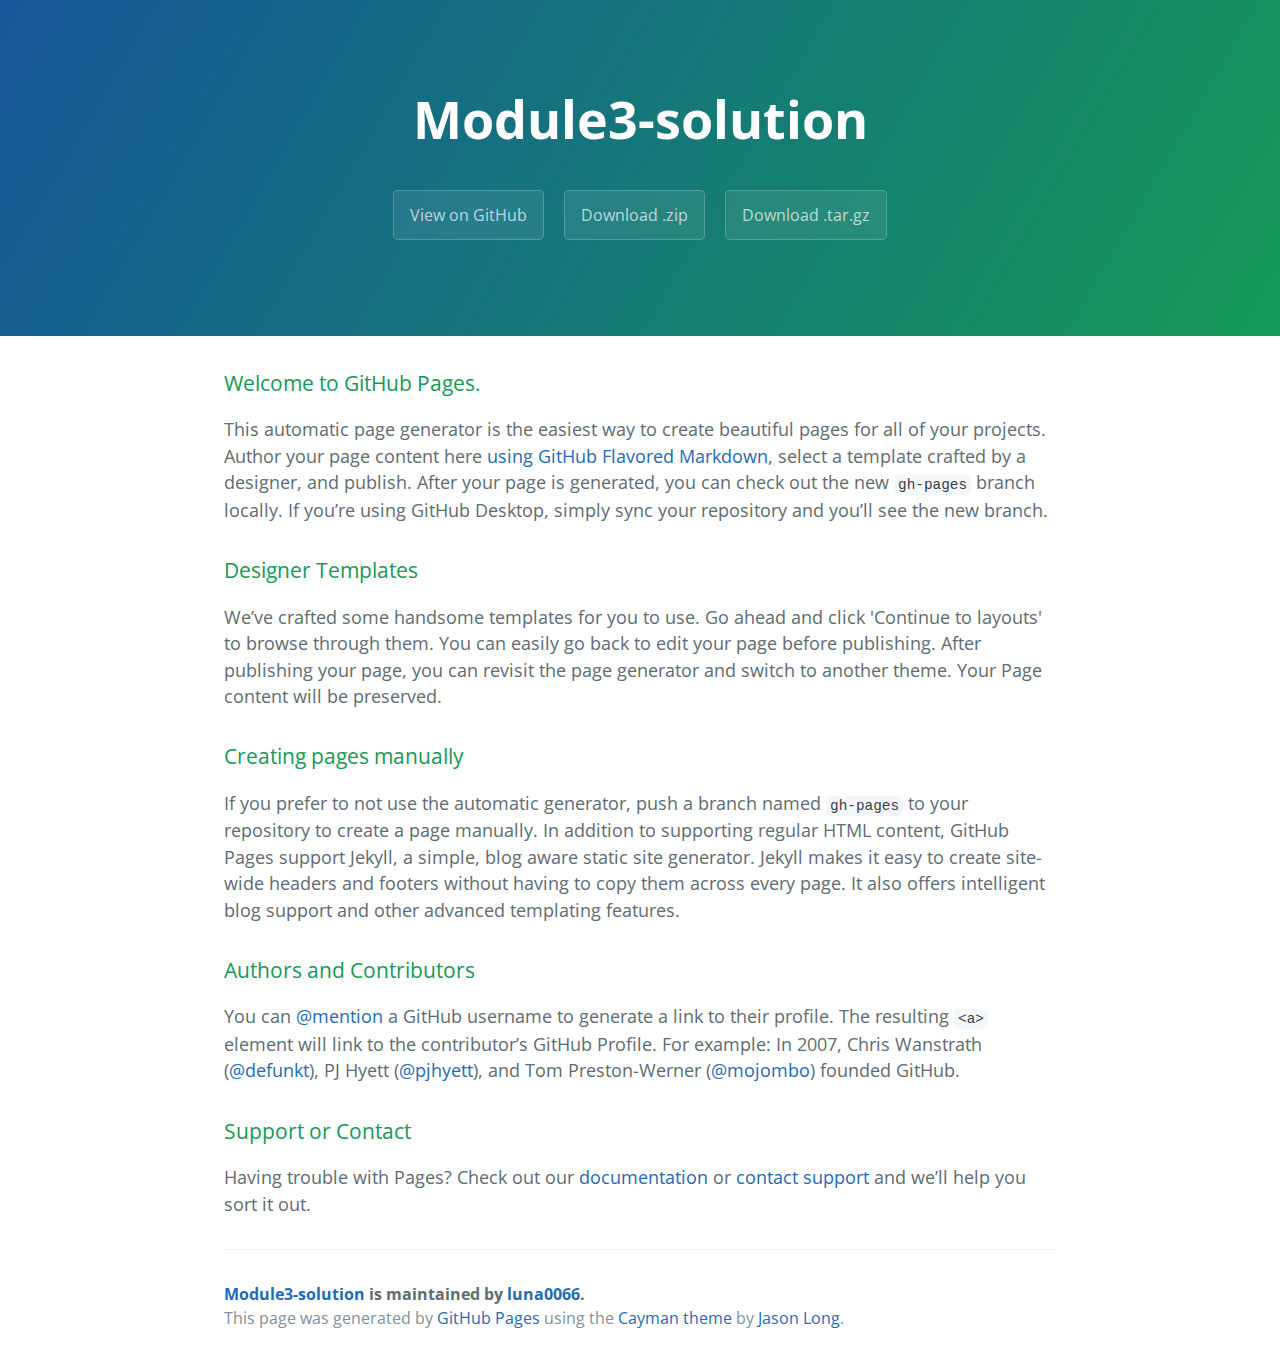
<file: index.html>
<!DOCTYPE html>
<html lang="en-us">
  <head>
    <meta charset="UTF-8">
    <title>Module3-solution by luna0066</title>
    <meta name="viewport" content="width=device-width, initial-scale=1">
    <link rel="stylesheet" type="text/css" href="stylesheets/normalize.css" media="screen">
    <link href='https://fonts.googleapis.com/css?family=Open+Sans:400,700' rel='stylesheet' type='text/css'>
    <link rel="stylesheet" type="text/css" href="stylesheets/stylesheet.css" media="screen">
    <link rel="stylesheet" type="text/css" href="stylesheets/github-light.css" media="screen">
  </head>
  <body>
    <section class="page-header">
      <h1 class="project-name">Module3-solution</h1>
      <h2 class="project-tagline"></h2>
      <a href="https://github.com/luna0066/module3-solution" class="btn">View on GitHub</a>
      <a href="https://github.com/luna0066/module3-solution/zipball/master" class="btn">Download .zip</a>
      <a href="https://github.com/luna0066/module3-solution/tarball/master" class="btn">Download .tar.gz</a>
    </section>

    <section class="main-content">
      <h3>
<a id="welcome-to-github-pages" class="anchor" href="#welcome-to-github-pages" aria-hidden="true"><span aria-hidden="true" class="octicon octicon-link"></span></a>Welcome to GitHub Pages.</h3>

<p>This automatic page generator is the easiest way to create beautiful pages for all of your projects. Author your page content here <a href="https://guides.github.com/features/mastering-markdown/">using GitHub Flavored Markdown</a>, select a template crafted by a designer, and publish. After your page is generated, you can check out the new <code>gh-pages</code> branch locally. If you’re using GitHub Desktop, simply sync your repository and you’ll see the new branch.</p>

<h3>
<a id="designer-templates" class="anchor" href="#designer-templates" aria-hidden="true"><span aria-hidden="true" class="octicon octicon-link"></span></a>Designer Templates</h3>

<p>We’ve crafted some handsome templates for you to use. Go ahead and click 'Continue to layouts' to browse through them. You can easily go back to edit your page before publishing. After publishing your page, you can revisit the page generator and switch to another theme. Your Page content will be preserved.</p>

<h3>
<a id="creating-pages-manually" class="anchor" href="#creating-pages-manually" aria-hidden="true"><span aria-hidden="true" class="octicon octicon-link"></span></a>Creating pages manually</h3>

<p>If you prefer to not use the automatic generator, push a branch named <code>gh-pages</code> to your repository to create a page manually. In addition to supporting regular HTML content, GitHub Pages support Jekyll, a simple, blog aware static site generator. Jekyll makes it easy to create site-wide headers and footers without having to copy them across every page. It also offers intelligent blog support and other advanced templating features.</p>

<h3>
<a id="authors-and-contributors" class="anchor" href="#authors-and-contributors" aria-hidden="true"><span aria-hidden="true" class="octicon octicon-link"></span></a>Authors and Contributors</h3>

<p>You can <a href="https://help.github.com/articles/basic-writing-and-formatting-syntax/#mentioning-users-and-teams" class="user-mention">@mention</a> a GitHub username to generate a link to their profile. The resulting <code>&lt;a&gt;</code> element will link to the contributor’s GitHub Profile. For example: In 2007, Chris Wanstrath (<a href="https://github.com/defunkt" class="user-mention">@defunkt</a>), PJ Hyett (<a href="https://github.com/pjhyett" class="user-mention">@pjhyett</a>), and Tom Preston-Werner (<a href="https://github.com/mojombo" class="user-mention">@mojombo</a>) founded GitHub.</p>

<h3>
<a id="support-or-contact" class="anchor" href="#support-or-contact" aria-hidden="true"><span aria-hidden="true" class="octicon octicon-link"></span></a>Support or Contact</h3>

<p>Having trouble with Pages? Check out our <a href="https://help.github.com/pages">documentation</a> or <a href="https://github.com/contact">contact support</a> and we’ll help you sort it out.</p>

      <footer class="site-footer">
        <span class="site-footer-owner"><a href="https://github.com/luna0066/module3-solution">Module3-solution</a> is maintained by <a href="https://github.com/luna0066">luna0066</a>.</span>

        <span class="site-footer-credits">This page was generated by <a href="https://pages.github.com">GitHub Pages</a> using the <a href="https://github.com/jasonlong/cayman-theme">Cayman theme</a> by <a href="https://twitter.com/jasonlong">Jason Long</a>.</span>
      </footer>

    </section>

  
  </body>
</html>
</file>
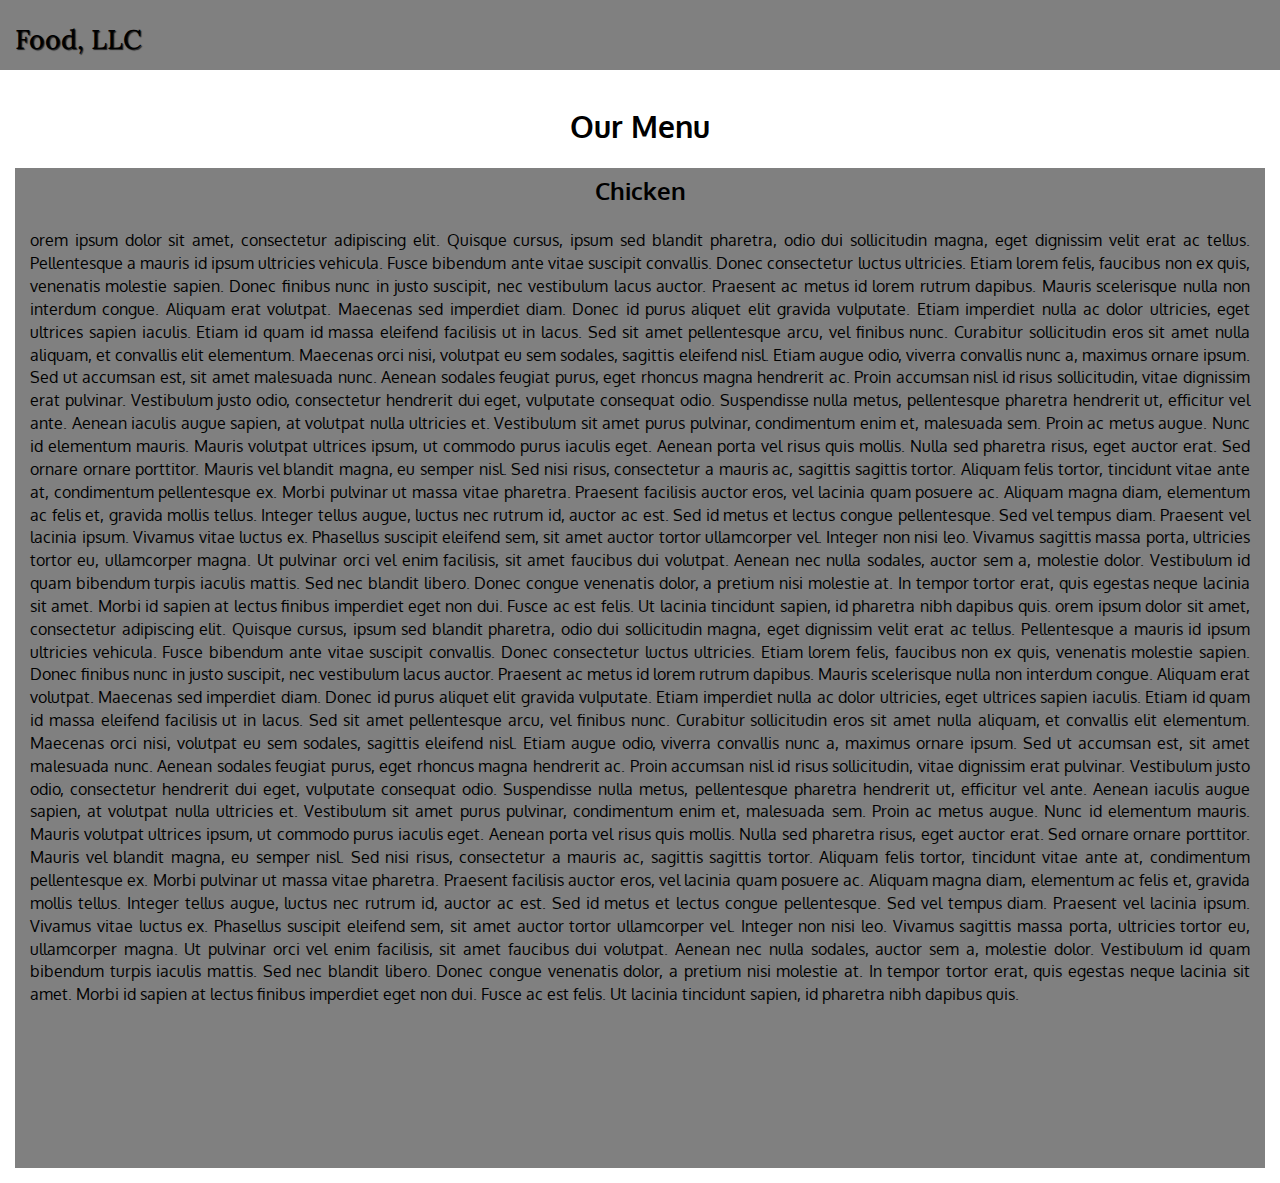
<file: site/index.html>
<!doctype html>
<html>
	<head>
		<meta charset="utf-8">
		<meta http-equiv="X-UA-Compatible" content="IE=edge">		
		 <meta name="viewport" content="width=device-width, initial-scale=1">
    	<title>Food, LLC</title>
    	<link rel="stylesheet" href="css/bootstrap.min.css">
    	<link rel="stylesheet" href="css/styles.css">
    	<link href='https://fonts.googleapis.com/css?family=Oxygen:400,300,700' rel='stylesheet' type='text/css'>
    	<link href='https://fonts.googleapis.com/css?family=Lora' rel='stylesheet' type='text/css'>
	</head>
	<body>
		<header>
			<nav id="header-nav" class="navbar navbar-default">
				 <div class="container">
       				 <div class="navbar-header">

						<div class="navbar-brand">
							<a href="index.html"><h1>Food, LLC</h1></a>
						</div><!-- end div navbar-brand-->

						<button type="button" class="navbar-toggle collapsed visible-xs" data-toggle="collapse" data-target="#collapsable-nav" aria-expanded="false" >
			            	<span class="sr-only">Toggle navigation</span>
			            	<span class="icon-bar"></span>
			            	<span class="icon-bar"></span>
			            	<span class="icon-bar"></span>
			          	</button>
					</div><!-- end div navbar-header-->
				</div><!-- end div container-->

				<div id="collapsable-nav" class="collapse navbar-collapse">
           			<ul id="nav-list" class="nav navbar-nav navbar-right visible-xs">
           				<li>
           					<a href="#">
                			<br>Sushi</a>
           				</li>
           				<li>
           					<a href="#">
                			<br>Meat</a>
           				</li>
           				<li>
           					<a href="#">
                			<br>Chiken</a>
           				</li>
           			</ul>
           		</div><!-- end div collapsable-nav-->
			</nav>
		</header>

		<div id="main-content"  class="container" >
			<div class="row" class="col-md-12 col-lg-12 col-xs-12 col-sm-12">
						
			<h2 class="text-center">Our Menu</h2>
		
			<div id="option-menu" >
				<h3>Chicken</h3>
				<p id="description-menu" >

				orem ipsum dolor sit amet, consectetur adipiscing elit. Quisque cursus, ipsum sed blandit pharetra, odio dui sollicitudin magna, eget dignissim velit erat ac tellus. Pellentesque a mauris id ipsum ultricies vehicula. Fusce bibendum ante vitae suscipit convallis. Donec consectetur luctus ultricies. Etiam lorem felis, faucibus non ex quis, venenatis molestie sapien. Donec finibus nunc in justo suscipit, nec vestibulum lacus auctor. Praesent ac metus id lorem rutrum dapibus. Mauris scelerisque nulla non interdum congue. Aliquam erat volutpat. Maecenas sed imperdiet diam. Donec id purus aliquet elit gravida vulputate. Etiam imperdiet nulla ac dolor ultricies, eget ultrices sapien iaculis. Etiam id quam id massa eleifend facilisis ut in lacus.

				Sed sit amet pellentesque arcu, vel finibus nunc. Curabitur sollicitudin eros sit amet nulla aliquam, et convallis elit elementum. Maecenas orci nisi, volutpat eu sem sodales, sagittis eleifend nisl. Etiam augue odio, viverra convallis nunc a, maximus ornare ipsum. Sed ut accumsan est, sit amet malesuada nunc. Aenean sodales feugiat purus, eget rhoncus magna hendrerit ac. Proin accumsan nisl id risus sollicitudin, vitae dignissim erat pulvinar.

				Vestibulum justo odio, consectetur hendrerit dui eget, vulputate consequat odio. Suspendisse nulla metus, pellentesque pharetra hendrerit ut, efficitur vel ante. Aenean iaculis augue sapien, at volutpat nulla ultricies et. Vestibulum sit amet purus pulvinar, condimentum enim et, malesuada sem. Proin ac metus augue. Nunc id elementum mauris. Mauris volutpat ultrices ipsum, ut commodo purus iaculis eget. Aenean porta vel risus quis mollis. Nulla sed pharetra risus, eget auctor erat. Sed ornare ornare porttitor. Mauris vel blandit magna, eu semper nisl.

				Sed nisi risus, consectetur a mauris ac, sagittis sagittis tortor. Aliquam felis tortor, tincidunt vitae ante at, condimentum pellentesque ex. Morbi pulvinar ut massa vitae pharetra. Praesent facilisis auctor eros, vel lacinia quam posuere ac. Aliquam magna diam, elementum ac felis et, gravida mollis tellus. Integer tellus augue, luctus nec rutrum id, auctor ac est. Sed id metus et lectus congue pellentesque. Sed vel tempus diam. Praesent vel lacinia ipsum. Vivamus vitae luctus ex.

				Phasellus suscipit eleifend sem, sit amet auctor tortor ullamcorper vel. Integer non nisi leo. Vivamus sagittis massa porta, ultricies tortor eu, ullamcorper magna. Ut pulvinar orci vel enim facilisis, sit amet faucibus dui volutpat. Aenean nec nulla sodales, auctor sem a, molestie dolor. Vestibulum id quam bibendum turpis iaculis mattis. Sed nec blandit libero. Donec congue venenatis dolor, a pretium nisi molestie at. In tempor tortor erat, quis egestas neque lacinia sit amet. Morbi id sapien at lectus finibus imperdiet eget non dui. Fusce ac est felis. Ut lacinia tincidunt sapien, id pharetra nibh dapibus quis.

				orem ipsum dolor sit amet, consectetur adipiscing elit. Quisque cursus, ipsum sed blandit pharetra, odio dui sollicitudin magna, eget dignissim velit erat ac tellus. Pellentesque a mauris id ipsum ultricies vehicula. Fusce bibendum ante vitae suscipit convallis. Donec consectetur luctus ultricies. Etiam lorem felis, faucibus non ex quis, venenatis molestie sapien. Donec finibus nunc in justo suscipit, nec vestibulum lacus auctor. Praesent ac metus id lorem rutrum dapibus. Mauris scelerisque nulla non interdum congue. Aliquam erat volutpat. Maecenas sed imperdiet diam. Donec id purus aliquet elit gravida vulputate. Etiam imperdiet nulla ac dolor ultricies, eget ultrices sapien iaculis. Etiam id quam id massa eleifend facilisis ut in lacus.

				Sed sit amet pellentesque arcu, vel finibus nunc. Curabitur sollicitudin eros sit amet nulla aliquam, et convallis elit elementum. Maecenas orci nisi, volutpat eu sem sodales, sagittis eleifend nisl. Etiam augue odio, viverra convallis nunc a, maximus ornare ipsum. Sed ut accumsan est, sit amet malesuada nunc. Aenean sodales feugiat purus, eget rhoncus magna hendrerit ac. Proin accumsan nisl id risus sollicitudin, vitae dignissim erat pulvinar.

				Vestibulum justo odio, consectetur hendrerit dui eget, vulputate consequat odio. Suspendisse nulla metus, pellentesque pharetra hendrerit ut, efficitur vel ante. Aenean iaculis augue sapien, at volutpat nulla ultricies et. Vestibulum sit amet purus pulvinar, condimentum enim et, malesuada sem. Proin ac metus augue. Nunc id elementum mauris. Mauris volutpat ultrices ipsum, ut commodo purus iaculis eget. Aenean porta vel risus quis mollis. Nulla sed pharetra risus, eget auctor erat. Sed ornare ornare porttitor. Mauris vel blandit magna, eu semper nisl.

				Sed nisi risus, consectetur a mauris ac, sagittis sagittis tortor. Aliquam felis tortor, tincidunt vitae ante at, condimentum pellentesque ex. Morbi pulvinar ut massa vitae pharetra. Praesent facilisis auctor eros, vel lacinia quam posuere ac. Aliquam magna diam, elementum ac felis et, gravida mollis tellus. Integer tellus augue, luctus nec rutrum id, auctor ac est. Sed id metus et lectus congue pellentesque. Sed vel tempus diam. Praesent vel lacinia ipsum. Vivamus vitae luctus ex.

				Phasellus suscipit eleifend sem, sit amet auctor tortor ullamcorper vel. Integer non nisi leo. Vivamus sagittis massa porta, ultricies tortor eu, ullamcorper magna. Ut pulvinar orci vel enim facilisis, sit amet faucibus dui volutpat. Aenean nec nulla sodales, auctor sem a, molestie dolor. Vestibulum id quam bibendum turpis iaculis mattis. Sed nec blandit libero. Donec congue venenatis dolor, a pretium nisi molestie at. In tempor tortor erat, quis egestas neque lacinia sit amet. Morbi id sapien at lectus finibus imperdiet eget non dui. Fusce ac est felis. Ut lacinia tincidunt sapien, id pharetra nibh dapibus quis.

				</p>
				</div> <!-- end div option-menu-->
			</div><!-- end div description-menu-->
		</div><!-- end div main-content-->

		<!-- jQuery (Bootstrap JS plugins depend on it) -->
  		<script src="js/jquery-2.1.4.min.js"></script>
  		<script src="js/bootstrap.min.js"></script>

	</body>
</html>
</file>
<file: stylesheets/stylesheet.css>
* {
  box-sizing: border-box; }

body {
  padding: 0;
  margin: 0;
  font-family: "Open Sans", "Helvetica Neue", Helvetica, Arial, sans-serif;
  font-size: 16px;
  line-height: 1.5;
  color: #606c71; }

a {
  color: #1e6bb8;
  text-decoration: none; }
  a:hover {
    text-decoration: underline; }

.btn {
  display: inline-block;
  margin-bottom: 1rem;
  color: rgba(255, 255, 255, 0.7);
  background-color: rgba(255, 255, 255, 0.08);
  border-color: rgba(255, 255, 255, 0.2);
  border-style: solid;
  border-width: 1px;
  border-radius: 0.3rem;
  transition: color 0.2s, background-color 0.2s, border-color 0.2s; }
  .btn + .btn {
    margin-left: 1rem; }

.btn:hover {
  color: rgba(255, 255, 255, 0.8);
  text-decoration: none;
  background-color: rgba(255, 255, 255, 0.2);
  border-color: rgba(255, 255, 255, 0.3); }

@media screen and (min-width: 64em) {
  .btn {
    padding: 0.75rem 1rem; } }

@media screen and (min-width: 42em) and (max-width: 64em) {
  .btn {
    padding: 0.6rem 0.9rem;
    font-size: 0.9rem; } }

@media screen and (max-width: 42em) {
  .btn {
    display: block;
    width: 100%;
    padding: 0.75rem;
    font-size: 0.9rem; }
    .btn + .btn {
      margin-top: 1rem;
      margin-left: 0; } }

.page-header {
  color: #fff;
  text-align: center;
  background-color: #159957;
  background-image: linear-gradient(120deg, #155799, #159957); }

@media screen and (min-width: 64em) {
  .page-header {
    padding: 5rem 6rem; } }

@media screen and (min-width: 42em) and (max-width: 64em) {
  .page-header {
    padding: 3rem 4rem; } }

@media screen and (max-width: 42em) {
  .page-header {
    padding: 2rem 1rem; } }

.project-name {
  margin-top: 0;
  margin-bottom: 0.1rem; }

@media screen and (min-width: 64em) {
  .project-name {
    font-size: 3.25rem; } }

@media screen and (min-width: 42em) and (max-width: 64em) {
  .project-name {
    font-size: 2.25rem; } }

@media screen and (max-width: 42em) {
  .project-name {
    font-size: 1.75rem; } }

.project-tagline {
  margin-bottom: 2rem;
  font-weight: normal;
  opacity: 0.7; }

@media screen and (min-width: 64em) {
  .project-tagline {
    font-size: 1.25rem; } }

@media screen and (min-width: 42em) and (max-width: 64em) {
  .project-tagline {
    font-size: 1.15rem; } }

@media screen and (max-width: 42em) {
  .project-tagline {
    font-size: 1rem; } }

.main-content :first-child {
  margin-top: 0; }
.main-content img {
  max-width: 100%; }
.main-content h1, .main-content h2, .main-content h3, .main-content h4, .main-content h5, .main-content h6 {
  margin-top: 2rem;
  margin-bottom: 1rem;
  font-weight: normal;
  color: #159957; }
.main-content p {
  margin-bottom: 1em; }
.main-content code {
  padding: 2px 4px;
  font-family: Consolas, "Liberation Mono", Menlo, Courier, monospace;
  font-size: 0.9rem;
  color: #383e41;
  background-color: #f3f6fa;
  border-radius: 0.3rem; }
.main-content pre {
  padding: 0.8rem;
  margin-top: 0;
  margin-bottom: 1rem;
  font: 1rem Consolas, "Liberation Mono", Menlo, Courier, monospace;
  color: #567482;
  word-wrap: normal;
  background-color: #f3f6fa;
  border: solid 1px #dce6f0;
  border-radius: 0.3rem; }
  .main-content pre > code {
    padding: 0;
    margin: 0;
    font-size: 0.9rem;
    color: #567482;
    word-break: normal;
    white-space: pre;
    background: transparent;
    border: 0; }
.main-content .highlight {
  margin-bottom: 1rem; }
  .main-content .highlight pre {
    margin-bottom: 0;
    word-break: normal; }
.main-content .highlight pre, .main-content pre {
  padding: 0.8rem;
  overflow: auto;
  font-size: 0.9rem;
  line-height: 1.45;
  border-radius: 0.3rem; }
.main-content pre code, .main-content pre tt {
  display: inline;
  max-width: initial;
  padding: 0;
  margin: 0;
  overflow: initial;
  line-height: inherit;
  word-wrap: normal;
  background-color: transparent;
  border: 0; }
  .main-content pre code:before, .main-content pre code:after, .main-content pre tt:before, .main-content pre tt:after {
    content: normal; }
.main-content ul, .main-content ol {
  margin-top: 0; }
.main-content blockquote {
  padding: 0 1rem;
  margin-left: 0;
  color: #819198;
  border-left: 0.3rem solid #dce6f0; }
  .main-content blockquote > :first-child {
    margin-top: 0; }
  .main-content blockquote > :last-child {
    margin-bottom: 0; }
.main-content table {
  display: block;
  width: 100%;
  overflow: auto;
  word-break: normal;
  word-break: keep-all; }
  .main-content table th {
    font-weight: bold; }
  .main-content table th, .main-content table td {
    padding: 0.5rem 1rem;
    border: 1px solid #e9ebec; }
.main-content dl {
  padding: 0; }
  .main-content dl dt {
    padding: 0;
    margin-top: 1rem;
    font-size: 1rem;
    font-weight: bold; }
  .main-content dl dd {
    padding: 0;
    margin-bottom: 1rem; }
.main-content hr {
  height: 2px;
  padding: 0;
  margin: 1rem 0;
  background-color: #eff0f1;
  border: 0; }

@media screen and (min-width: 64em) {
  .main-content {
    max-width: 64rem;
    padding: 2rem 6rem;
    margin: 0 auto;
    font-size: 1.1rem; } }

@media screen and (min-width: 42em) and (max-width: 64em) {
  .main-content {
    padding: 2rem 4rem;
    font-size: 1.1rem; } }

@media screen and (max-width: 42em) {
  .main-content {
    padding: 2rem 1rem;
    font-size: 1rem; } }

.site-footer {
  padding-top: 2rem;
  margin-top: 2rem;
  border-top: solid 1px #eff0f1; }

.site-footer-owner {
  display: block;
  font-weight: bold; }

.site-footer-credits {
  color: #819198; }

@media screen and (min-width: 64em) {
  .site-footer {
    font-size: 1rem; } }

@media screen and (min-width: 42em) and (max-width: 64em) {
  .site-footer {
    font-size: 1rem; } }

@media screen and (max-width: 42em) {
  .site-footer {
    font-size: 0.9rem; } }
</file>
<file: stylesheets/github-light.css>
/*
The MIT License (MIT)

Copyright (c) 2016 GitHub, Inc.

Permission is hereby granted, free of charge, to any person obtaining a copy
of this software and associated documentation files (the "Software"), to deal
in the Software without restriction, including without limitation the rights
to use, copy, modify, merge, publish, distribute, sublicense, and/or sell
copies of the Software, and to permit persons to whom the Software is
furnished to do so, subject to the following conditions:

The above copyright notice and this permission notice shall be included in all
copies or substantial portions of the Software.

THE SOFTWARE IS PROVIDED "AS IS", WITHOUT WARRANTY OF ANY KIND, EXPRESS OR
IMPLIED, INCLUDING BUT NOT LIMITED TO THE WARRANTIES OF MERCHANTABILITY,
FITNESS FOR A PARTICULAR PURPOSE AND NONINFRINGEMENT. IN NO EVENT SHALL THE
AUTHORS OR COPYRIGHT HOLDERS BE LIABLE FOR ANY CLAIM, DAMAGES OR OTHER
LIABILITY, WHETHER IN AN ACTION OF CONTRACT, TORT OR OTHERWISE, ARISING FROM,
OUT OF OR IN CONNECTION WITH THE SOFTWARE OR THE USE OR OTHER DEALINGS IN THE
SOFTWARE.

*/

.pl-c /* comment */ {
  color: #969896;
}

.pl-c1 /* constant, variable.other.constant, support, meta.property-name, support.constant, support.variable, meta.module-reference, markup.raw, meta.diff.header */,
.pl-s .pl-v /* string variable */ {
  color: #0086b3;
}

.pl-e /* entity */,
.pl-en /* entity.name */ {
  color: #795da3;
}

.pl-smi /* variable.parameter.function, storage.modifier.package, storage.modifier.import, storage.type.java, variable.other */,
.pl-s .pl-s1 /* string source */ {
  color: #333;
}

.pl-ent /* entity.name.tag */ {
  color: #63a35c;
}

.pl-k /* keyword, storage, storage.type */ {
  color: #a71d5d;
}

.pl-s /* string */,
.pl-pds /* punctuation.definition.string, string.regexp.character-class */,
.pl-s .pl-pse .pl-s1 /* string punctuation.section.embedded source */,
.pl-sr /* string.regexp */,
.pl-sr .pl-cce /* string.regexp constant.character.escape */,
.pl-sr .pl-sre /* string.regexp source.ruby.embedded */,
.pl-sr .pl-sra /* string.regexp string.regexp.arbitrary-repitition */ {
  color: #183691;
}

.pl-v /* variable */ {
  color: #ed6a43;
}

.pl-id /* invalid.deprecated */ {
  color: #b52a1d;
}

.pl-ii /* invalid.illegal */ {
  color: #f8f8f8;
  background-color: #b52a1d;
}

.pl-sr .pl-cce /* string.regexp constant.character.escape */ {
  font-weight: bold;
  color: #63a35c;
}

.pl-ml /* markup.list */ {
  color: #693a17;
}

.pl-mh /* markup.heading */,
.pl-mh .pl-en /* markup.heading entity.name */,
.pl-ms /* meta.separator */ {
  font-weight: bold;
  color: #1d3e81;
}

.pl-mq /* markup.quote */ {
  color: #008080;
}

.pl-mi /* markup.italic */ {
  font-style: italic;
  color: #333;
}

.pl-mb /* markup.bold */ {
  font-weight: bold;
  color: #333;
}

.pl-md /* markup.deleted, meta.diff.header.from-file */ {
  color: #bd2c00;
  background-color: #ffecec;
}

.pl-mi1 /* markup.inserted, meta.diff.header.to-file */ {
  color: #55a532;
  background-color: #eaffea;
}

.pl-mdr /* meta.diff.range */ {
  font-weight: bold;
  color: #795da3;
}

.pl-mo /* meta.output */ {
  color: #1d3e81;
}
</file>
<file: site/css/styles.css>
body {
  font-size: 16px;
  color: black;
  font-family: 'Oxygen', sans-serif;
  margin:0px;
}

/***** HEADER ***************/

#header-nav{
  background: grey;
  border-radius: 0;
  border: 0;  
  padding-bottom: 20px;
  position: relative;
}

.navbar-brand{
  padding-top: 25px;
  padding-bottom: 25px;
}

.navbar-brand h1{
  font-family: 'Lora', serif;
  font-size:1.5em;
  text-shadow: 1px 1px 1px #222;
  margin-top: 0;
  margin-bottom: 25px; 
  color: black;
}

.navbar-header button.navbar-toggle, .navbar-header .icon-bar {
  border: 1px solid #222;
}
.navbar-header button.navbar-toggle {
  clear: both;
  margin-top: -30px;
}

.navbar-brand a:hover, .navbar-brand a:focus  {
  text-decoration: none;
}

#nav-list{
  margin-top: 15px;
}

#nav-list a {
  text-align: center;
  color: white;
  font-weight: bold;
}

#nav-list a:hover {
  background: black;
}


/***** END HEADER ***************/

/***** MAIN CONTENT ***************/

#main-content h2{
  font-weight: bolder;
  margin-bottom: 25px;
}

#option-menu {
  position: relative;
  height: 100%;
  background: grey;
  margin-bottom: 15px;
  margin-left: 15px;
  margin-right: 15px;
}

#option-menu p {
  text-align: justify;
  padding: 15px;
  margin-right: 0;
  margin-bottom: 35px;

}

#option-menu h3{
  text-align: center;
  font-weight: bold;
  padding-top: 10px;
}

#main-content{
  width: 100%;
}



/***** MAIN CONTENT ***************/

/********** lg devices **********/
@media (min-width: 1200px) {
  #header-nav .container { 
    float: left;
  }

  #option-menu{
    height: 1000px;
  }
}

/********** md devices **********/
@media (min-width: 992px) and (max-width: 1199px) {
  #header-nav .container { 
    float: left;
  }

  #option-menu{
    height: 1000px;
  }
  
}

/********** sm devices only **********/
@media (min-width: 768px) and (max-width: 991px) {

  #header-nav .container { 
    float: left;
  }
  
   #header-nav { 
    padding-bottom: 15px;
  }

  #option-menu{
    height: 1000px;
  }
}
 

/********** xs **********/
@media (max-width: 767px) {
  #header-nav { 
    padding-bottom: 15px;
  }
}
</file>
